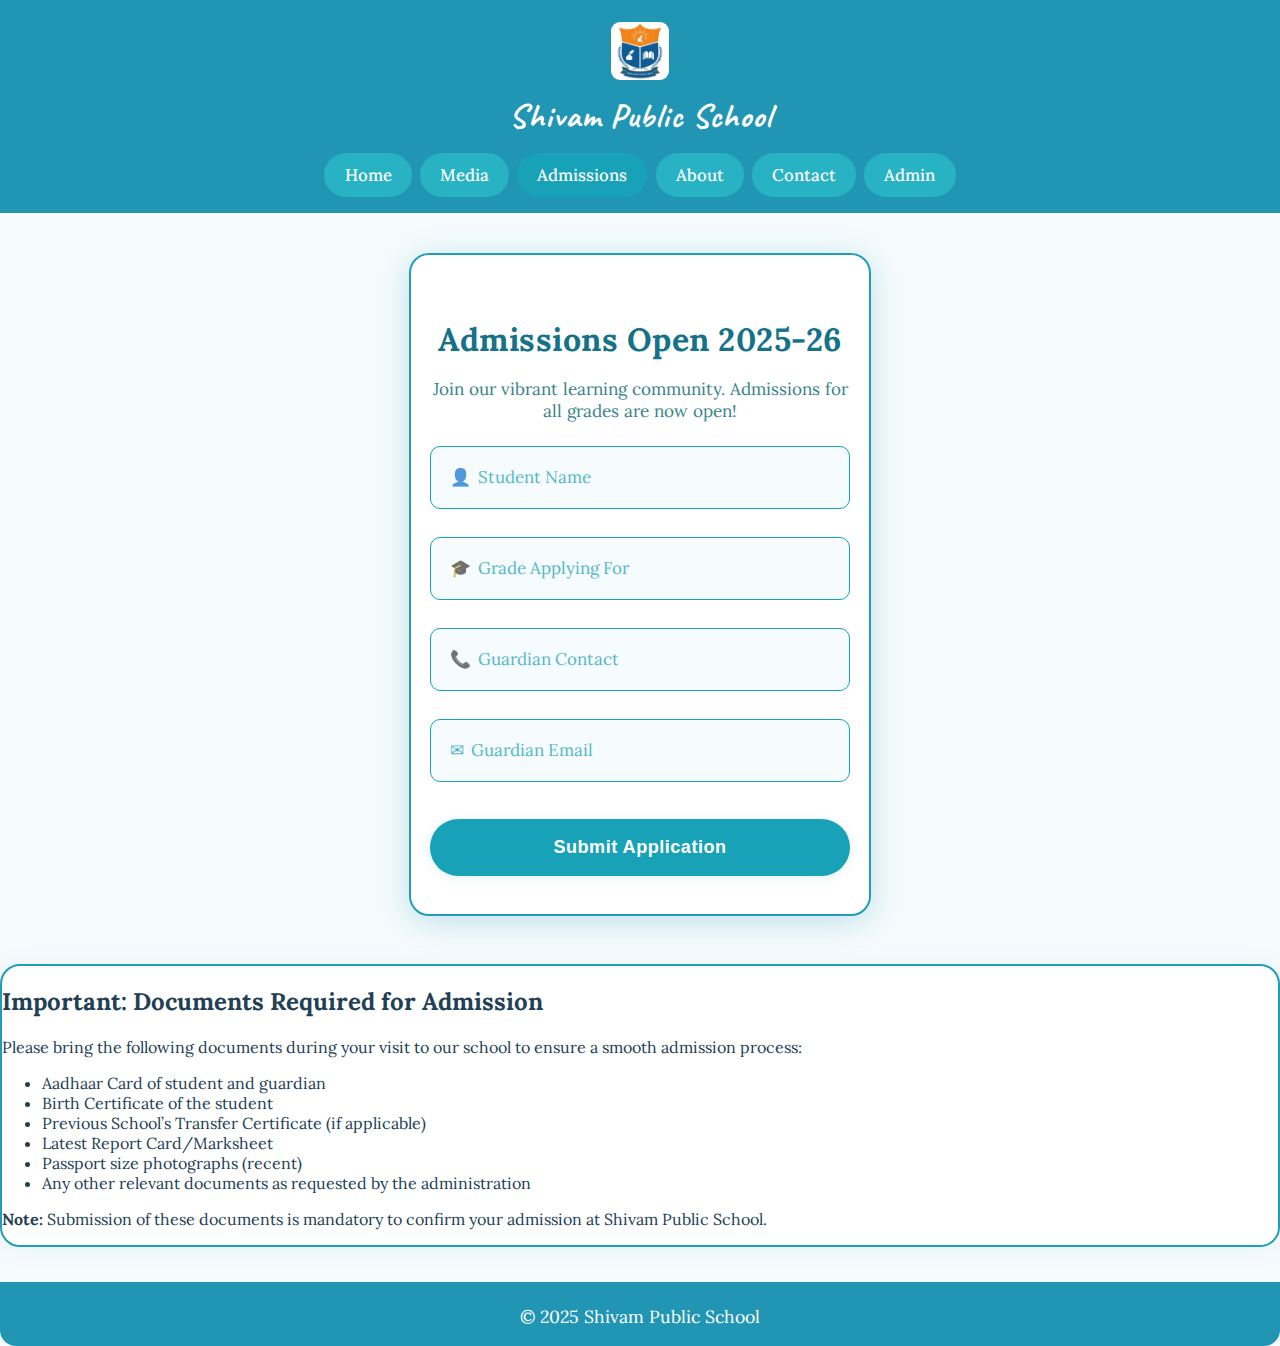
<file: admissions.html>
<!DOCTYPE html>
<html lang="en">
<head>
  <meta charset="UTF-8">
  <title>Admissions | Shivam Public School</title>
  <meta name="viewport" content="width=device-width, initial-scale=1">
  <link rel="stylesheet" href="styles.css">
  <script src="script.js" defer></script>
</head>
<body>
  <header>
    <img src="assets/school-logo.png" alt="School Logo" class="logo">
    <h1>Shivam Public School</h1>
    <nav>
      <a href="index.html">Home</a>
      <a href="media.html">Media</a>
      <a href="admissions.html" class="active">Admissions</a>
      <a href="about.html">About</a>
      <a href="contact.html">Contact</a>
      <a href="admin.html">Admin</a>
    </nav>
  </header>
  
  <section class="admissions-section modern-admission section-bordered animated">
    <h2>Admissions Open 2025-26</h2>
    <p class="admission-note">Join our vibrant learning community. Admissions for all grades are now open!</p>
    <form class="admissions-form-modern" id="admissions-form" autocomplete="off">
      <div class="form-group">
        <input type="text" id="name" name="name" required placeholder=" ">
        <label for="name"><span>&#128100;</span> Student Name</label>
      </div>
      <div class="form-group">
        <input type="text" id="grade" name="grade" required placeholder=" ">
        <label for="grade"><span>&#127891;</span> Grade Applying For</label>
      </div>
      <div class="form-group">
        <input type="text" id="contact" name="contact" required placeholder=" ">
        <label for="contact"><span>&#128222;</span> Guardian Contact</label>
      </div>
      <div class="form-group">
        <input type="email" id="email" name="email" required placeholder=" ">
        <label for="email"><span>&#9993;</span> Guardian Email</label>
      </div>
      <button type="submit" class="form-btn-animate">Submit Application</button>
    </form>
    <div id="admission-success" class="hidden success-message">
      🎉 Application submitted! Our admissions team will contact you soon.
    </div>
  </section>
<section class="admission-documents section-bordered">
  <h2>Important: Documents Required for Admission</h2>
  <p>
    Please bring the following documents during your visit to our school to ensure a smooth admission process:
  </p>
  <ul>
    <li>Aadhaar Card of student and guardian</li>
    <li>Birth Certificate of the student</li>
    <li>Previous School’s Transfer Certificate (if applicable)</li>
    <li>Latest Report Card/Marksheet</li>
    <li>Passport size photographs (recent)</li>
    <li>Any other relevant documents as requested by the administration</li>
  </ul>
  <p>
    <strong>Note:</strong> Submission of these documents is mandatory to confirm your admission at Shivam Public School.
  </p>
</section>

  <footer>
    &copy; 2025 Shivam Public School
  </footer>
</body>
</html>
</file>
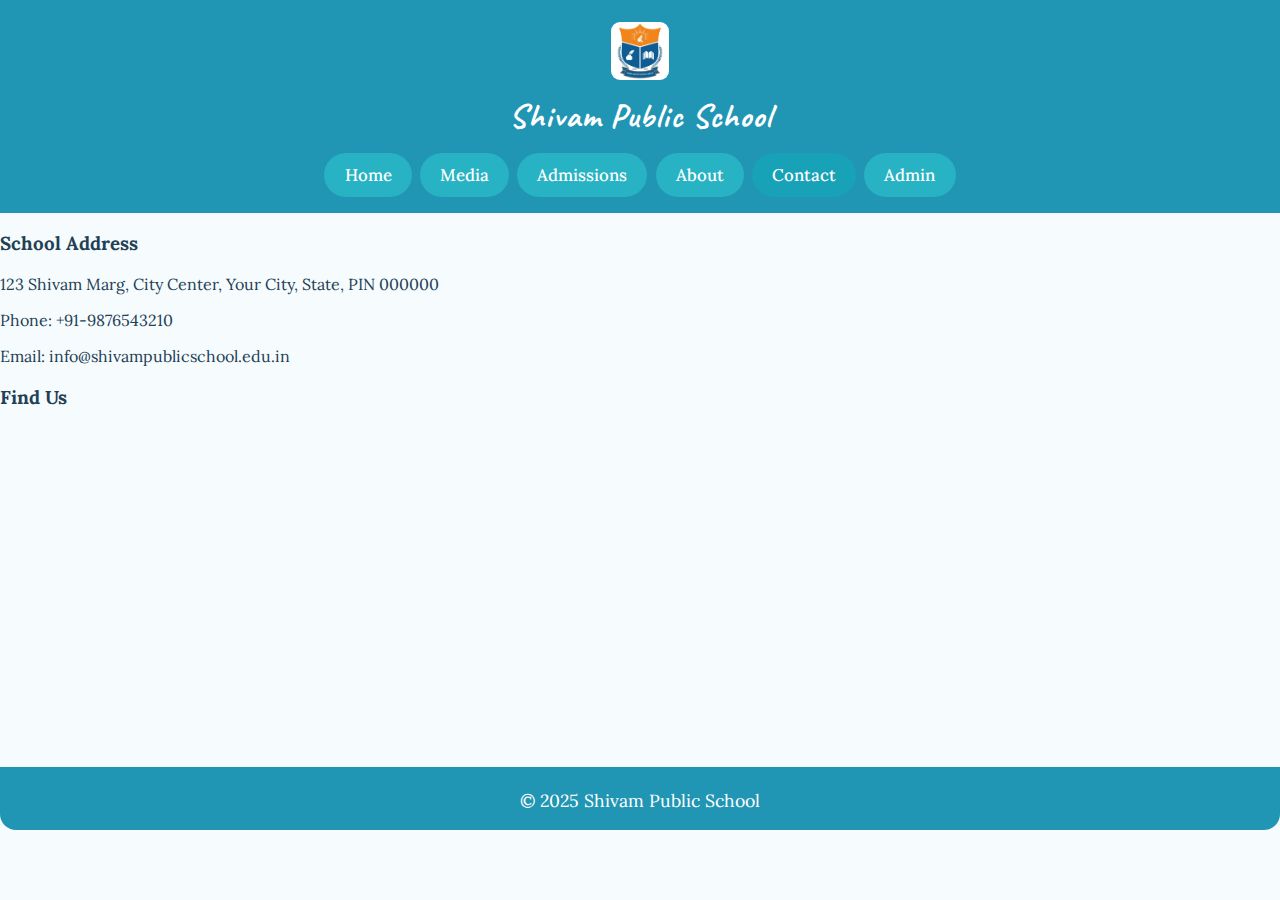
<file: contact.html>
<!DOCTYPE html>
<html lang="en">
<head>
  <meta charset="UTF-8">
  <title>Contact | Shivam Public School</title>
  <meta name="viewport" content="width=device-width, initial-scale=1">
  <link rel="stylesheet" href="styles.css">
  <script src="script.js" defer></script>
</head>
<body>
  <header class="animated-header">
    <img src="assets/school-logo.png" alt="School Logo" class="logo">
    <h1>Shivam Public School</h1>
    <nav>
      <a href="index.html">Home</a>
      <a href="media.html">Media</a>
      <a href="admissions.html">Admissions</a>
      <a href="about.html">About</a>
      <a href="contact.html" class="active">Contact</a>
      <a href="admin.html">Admin</a>
    </nav>
  </header>
  <main>
      <h3>School Address</h3>
      <p>123 Shivam Marg, City Center, Your City, State, PIN 000000</p>
      <p>Phone: +91-9876543210</p>
      <p>Email: info@shivampublicschool.edu.in</p>
    </section>
    <section>
      <h3>Find Us</h3>
      <iframe src="https://maps.google.com/maps?q=Your%20School%20Address&amp;output=embed" width="100%" height="300" frameborder="0" allowfullscreen></iframe>
    </section>
  </main>
  <footer>
    &copy; 2025 Shivam Public School
  </footer>
</body>
</html>
</file>
<file: styles.css>
@import url('https://fonts.googleapis.com/css?family=Caveat:700&display=swap');
@import url('https://fonts.googleapis.com/css2?family=Lora:ital,wght@0,400..700;1,400..700&family=Work+Sans:ital,wght@0,100..900;1,100..900&display=swap');

body {
  margin: 0;
  font-family: 'Lora', sans-serif;
  background: #f6fbfd;
  color: #224055;
}

header {
  background: #2196b4;
  color: #fff;
  text-align: center;
  padding: 1.4em 1em 1em 1em;
}

header h1,
.hero h2 {
  font-family: 'Caveat', cursive;
}

.logo {
  height: 58px;
  vertical-align: middle;
  border-radius: 9px;
  margin-bottom: .6em;
}
header h1 {
  margin: 0.14em 0 .3em 0;
  font-size: 2.1em;
  font-weight: 700;
  color: #fff;
  letter-spacing: 1px;
}
nav {
  margin: 1em 0 0 0;
}
nav a {
  color: #fff;
  background: #27b3c3;
  padding: 0.65em 1.2em;
  border-radius: 26px;
  margin: 0 0.12em;
  text-decoration: none;
  font-weight: 500;
  transition: background 0.2s;
  display: inline-block;
  font-size: 1.05em;
}
nav a:hover, nav a.active { background: #17a2b8; }

.hero {
  background: #eaf3fb;
  padding: 3.3em 1.2em 2em 1.2em;
  text-align: center;
  border-radius: 0 0 22px 22px;
  margin-bottom: 2em;
  position: relative;
}
.hero-bg {
  position: absolute;
  top:0; left:0; width:100%; height:100%; object-fit:cover;
  opacity: 0.12;
  border-radius: 0 0 22px 22px;
  z-index: 0;
}
.hero-content {
  position: relative;
  z-index: 1;
  max-width: 670px;
  margin: 0 auto;
}
.hero h2 {
  font-size: 2.2em;
  color: #157289;
  margin-bottom: 0.7em;
}
.hero p {
  font-size: 1.17em;
  color: #337396;
  margin-bottom: 1.3em;
}
.hero button {
  background: #17a2b8;
  color: #fff;
  border: none;
  border-radius: 40px;
  font-size: 1.11em;
  padding: 0.85em 2.1em;
  cursor: pointer;
  font-weight: 600;
  box-shadow: 0 4px 18px #2196b440;
  transition: background 0.15s;
}
.hero button:hover { background: #116d86; }
.about-text {
  font-size: 1.15em;
  line-height: 1.65;
  color: #224055;
  position: relative;
  max-width: 850px;
  margin: 0 auto;
  transition: height 0.3s;
}
#about-full.collapsed {
  max-height: 0;
  overflow: hidden;
  opacity: 0;
  transition: max-height .35s, opacity .3s;
  margin: 0;
  padding: 0;
}
#about-full.expanded {
  max-height: 900px;
  opacity: 1;
  transition: max-height .5s, opacity .45s;
}
.about-readmore-btn {
  background: #17a2b8;
  color: #fff;
  border: none;
  border-radius: 22px;
  margin-top: 1.1em;
  padding: 0.62em 1.45em;
  font-size: 1.01em;
  font-weight: 500;
  cursor: pointer;
  transition: background 0.2s;
  letter-spacing: 0.2px;
}
.about-readmore-btn:hover {
  background: #2196b4;
}
#ellipsis {
  display: inline;
}

.notice-events-container {
  display: flex;
  justify-content: center;
  gap: 2.1em;
  max-width: 1100px;
  margin: 0 auto 2.2em auto;
  padding: 1.2em 1.2em;
}
.notice-board-wrapper, .upcoming-events {
  flex: 1 1 45%;
  background: #fff;
  border-radius: 13px;
  box-shadow: 0 2px 13px #019db422;
  padding: 1.5em 1.25em;
  position: relative;
  height: 260px;
  min-width: 0;
  display: flex;
  flex-direction: column;
}
.notice-board-title {
  display: flex;
  justify-content: space-between;
  align-items: center;
  margin-bottom: .7em;
}
.notice-board-title h2, .upcoming-events h2 {
  font-size: 1.25em;
  color: #127a8c;
  display: inline-block;
  margin-bottom: 0.2em;
}
.know-more-btn {
  background: #17a2b8;
  color: #fff;
  border: none;
  border-radius: 18px;
  padding: 0.5em 1em;
  font-size: 0.98em;
  font-weight: 500;
  cursor: pointer;
  transition: background 0.2s;
}
.know-more-btn:hover { background: #2196b4; }
.notice-scroll-container {
  overflow: hidden;
  position: relative;
  height: 170px;
  margin-bottom: 1em;
}
#notice-marquee {
  list-style: disc inside none;
  margin: 0;
  padding-left: 1.1em;
  position: absolute;
  width: 100%;
  animation: vertical-scroll 13s linear infinite;
}
#notice-marquee li {
  font-size: 1.06em;
  color: #127a8c;
  margin-bottom: .7em;
}
@keyframes vertical-scroll {
  0% { top:100%; }
  10% { top:0; }
  90% { top:-100%; }
  100% { top:100%; }
}
.upcoming-events ul {
  padding-left: 1.3em;
  font-size: 1.05em;
  color: #2573b4;
  margin: 0;
}
.upcoming-events ul li {
  margin-bottom: 0.7em;
}

.why-sets-apart {
  max-width: 1100px;
  margin: 2.7em auto 2.5em auto;
  display: flex;
  justify-content: center;
  gap: 2.3em;
}
.why-sets-apart > div {
  background: #e3fdff;
  color: #127379;
  border-radius: 13px;
  padding: 1.6em 1.3em 1.6em 1.3em;
  flex: 1 1 48%;
  box-shadow: 0 0 16px #17a2b811;
  min-width: 240px;
}
.why-sets-apart h2 {
  margin-bottom: 1em;
  font-size: 1.32em;
  color: #157289;
  border-bottom: 1.5px solid #17a2b8;
  padding-bottom: .3em;
}
.why-sets-apart ul {
  list-style-type: disc;
  margin: 0;
  padding-left: 1.3em;
  font-size: 1.09em;
}
.why-sets-apart ul li {
  margin-bottom: .7em;
}

.gallery-full {
  background: transparent;
  max-width: 1150px;
  margin: 1.8em auto 2em auto;
  padding: 0;
  border-radius: 17px;
}
.gallery-full h2 {
  margin: 0 0 1em 0.5em;
  color: #127687;
  font-weight: 600;
  font-size: 1.32em;
}
.gallery-single {
  width: 94vw;
  height: 53vw;
  max-height: 440px;
  max-width: 900px;
  margin: 0 auto;
  display: flex;
  align-items: center;
  justify-content: center;
  overflow: hidden;
  background: #ebf7fa;
  border-radius: 14px;
  box-shadow: 0 1px 10px #19afba16;
  position: relative;
}
.gallery-single img {
  width: 100%;
  height: 100%;
  object-fit: cover;
  border-radius: 14px;
  transition: opacity .23s;
  filter: none;
}
.gallery-controls {
  text-align: center;
  margin-top: 0.5em;
}
.gallery-controls button {
  background: #17a2b8;
  color: #fff;
  border: none;
  border-radius: 50%;
  width: 42px; height: 42px;
  font-size: 1.2em;
  margin: 0 0.4em;
  cursor: pointer;
  transition: background 0.17s;
}
.gallery-controls button:hover { background: #2196b4; color: #fff; }

/* Responsive styles */
@media (max-width: 1050px) {
  .about-extra,
  .why-sets-apart,
  .notice-events-container {
    flex-direction: column;
    gap: 1.8em;
    max-width: 96vw;
    align-items: stretch;
  }
  .why-sets-apart > div {
    min-width: 0;
  }
}

@media (max-width: 749px) {
  header, .hero, section, .gallery-full,
  .about-extra, .why-sets-apart, .notice-events-container {
    padding: 1em;
  }
  .logo { height: 44px; }
  .gallery-single { min-width: 98vw; height: 41vw; min-height: 130px; }
}

footer {
  background: #2196b4;
  color: #fff;
  text-align: center;
  padding: 1.3em 0 1em 0;
  border-radius: 0 0 16px 16px;
  font-size: 1.1em;
  margin-top: 2em;
}
.footer-links {
  margin-top: .6em;
}
.footer-links a {
  color: #f9f9f9;
  text-decoration: underline;
  font-size: .99em;
  margin: 0 .6em;
  opacity: 0.85;
}
.footer-links a:hover { color: #006b7e; }
/* Hide elements by default */
.hidden { display: none; }


.admissions-section.modern-admission {
  background: #fff;
  border-radius: 20px;
  box-shadow: 0 6px 32px #2196b440;
  padding: 2.4em 1.8em;
  max-width: 420px;
  margin: 2.5em auto 3em auto;
}

.admissions-section h2 {
  color: #157289;
  font-size: 2em;
  text-align: center;
  margin-bottom: 0.5em;
  letter-spacing: 0.5px;
}

.admission-note {
  color: #38848c;
  text-align: center;
  margin-bottom: 1.4em;
  font-size: 1.07em;
}

.admissions-form-modern {
  display: flex;
  flex-direction: column;
  gap: 1.25em;
}

.form-group {
  position: relative;
  margin-bottom: 0.5em;
}

.form-group input {
  width: 100%;
  font-size: 1.07em;
  border: 1.5px solid #17a2b8;
  border-radius: 10px;
  padding: 1.2em 1.1em 1.2em 2.2em;
  background: #f6fbfd;
  color: #25576b;
  outline: none;
  transition: border-color .2s, box-shadow .2s;
}

.form-group input:focus {
  border-color: #2196b4;
  box-shadow: 0 3px 12px #70cad823;
}

.form-group label {
  position: absolute;
  top: 1.2em;
  left: 1.15em;
  color: #17a2b8;
  font-size: 1.06em;
  background: none;
  pointer-events: none;
  transition: top .16s, font-size .14s, color .18s;
  display: flex;
  align-items: center;
  gap: .45em;
  opacity: .75;
}

.form-group input:focus + label,
.form-group input:not(:placeholder-shown) + label {
  top: -1em;
  left: 0.85em;
  background: #fff;
  padding: 0 .4em;
  font-size: .91em;
  color: #157289;
  opacity: 1;
}

.form-btn-animate {
  background: #17a2b8;
  color: #fff;
  border: none;
  border-radius: 40px;
  padding: 1em 0;
  font-size: 1.13em;
  font-weight: 600;
  margin-top: .5em;
  cursor: pointer;
  box-shadow: 0 2px 12px #2196b420;
  transition: background .23s, box-shadow .23s, transform .14s;
  letter-spacing: .5px;
}

.form-btn-animate:hover {
  background: #127a8c;
  box-shadow: 0 5px 22px #17a2b833;
  transform: translateY(-2px) scale(1.03);
}

.success-message {
  margin-top: 1.5em;
  background: #e1f9e8;
  color: #187956;
  border-radius: 9px;
  padding: 1.2em;
  text-align: center;
  font-weight: 600;
  font-size: 1.09em;
  box-shadow: 0 2px 15px #a0ebc960;
}

/* Mobile Responsive */
@media (max-width: 500px) {
  .admissions-section.modern-admission {
    padding: 1.2em 0.18em;
    max-width: 98vw;
  }
}

/* Section Borders */
.section-bordered {
  border: 2.5px solid #209eb7;
  border-radius: 20px;
  box-shadow: 0 2px 24px #2196b414;
  margin-bottom: 2.2em;
  background: #fff;
}

/* Highlights Image Strip */
/* Highlight Strip: Only one image visible at a time, extra large */
.highlights-strip {
  position: relative;
  width: 100%;
  max-width: 1120px;
  height: 320px;
  margin: 2.2em auto 2em auto;
  overflow: hidden;
  border-radius: 22px;
  box-shadow: 0 2px 22px #2196b43b;
  background: #f4fafd;
}

.highlights-strip .images-wrapper {
  display: flex;
  transition: transform 0.6s cubic-bezier(.4,.9,.2,1);
  height: 100%;
  width: 100%;
}

.highlights-strip .strip-image {
  flex: 0 0 100%;
  height: 100%;
  position: relative;
}

.highlights-strip img {
  width: 100%;
  height: 100%;
  object-fit: cover;
  border-radius: 22px;
  box-shadow: 0 6px 40px #2196b430;
  display: block;
}

.highlights-strip .nav-btn {
  position: absolute;
  top: 50%;
  transform: translateY(-50%);
  width: 44px;
  height: 44px;
  border-radius: 50%;
  background: rgba(33, 150, 180, 0.75);
  border: none;
  color: #fff;
  font-size: 24px;
  cursor: pointer;
  box-shadow: 0 2px 10px rgba(0,0,0,0.3);
  z-index: 10;
  user-select: none;
  display: flex;
  align-items: center;
  justify-content: center;
  transition: background 0.3s;
}
.highlights-strip .nav-btn:hover {
  background: rgba(33, 150, 180, 1);
}
.highlights-strip .nav-btn.prev {
  left: 24px;
}
.highlights-strip .nav-btn.next {
  right: 24px;
}

@media (max-width: 810px) {
  .highlights-strip {
    height: 190px;
    border-radius: 14px;
  }
  .highlights-strip .nav-btn {
    width: 32px; height: 32px; font-size: 17px;
    left: 7px; right: 7px;
  }
}

/* Admissions Form Modern + Responsive (fixes box overflow) */
.admissions-section.modern-admission {
  background: #fff;
  border-radius: 20px;
  box-shadow: 0 6px 32px #2196b440;
  padding: 2.4em 1.2em;
  max-width: 420px;
  width: 95vw;
  margin: 2.5em auto 3em auto;
  border: 2.5px solid #209eb7;
}

.admissions-section h2 {
  color: #157289;
  font-size: 2em;
  text-align: center;
  margin-bottom: 0.5em;
  letter-spacing: 0.5px;
}

.admission-note {
  color: #38848c;
  text-align: center;
  margin-bottom: 1.4em;
  font-size: 1.07em;
}

.admissions-form-modern {
  display: flex;
  flex-direction: column;
  gap: 1.25em;
}

.form-group {
  position: relative;
  margin-bottom: 0.5em;
}

.form-group input {
  width: 100%;
  max-width: 100%;
  font-size: 1.07em;
  border: 1.5px solid #17a2b8;
  border-radius: 10px;
  padding: 1.2em 1.1em 1.2em 2.2em;
  background: #f6fbfd;
  color: #25576b;
  outline: none;
  transition: border-color .2s, box-shadow .2s;
  box-sizing: border-box;
}

.form-group input:focus {
  border-color: #2196b4;
  box-shadow: 0 3px 12px #70cad823;
}

.form-group label {
  position: absolute;
  top: 1.2em;
  left: 1.15em;
  color: #17a2b8;
  font-size: 1.06em;
  pointer-events: none;
  transition: top .16s, font-size .14s, color .18s;
  display: flex;
  align-items: center;
  gap: .45em;
  opacity: .75;
}

.form-group input:focus + label,
.form-group input:not(:placeholder-shown) + label {
  top: -1.2em;
  left: 0.85em;
  background: #fff;
  padding: 0 .4em;
  font-size: .91em;
  color: #157289;
  opacity: 1;
}

.form-btn-animate {
  background: #17a2b8;
  color: #fff;
  border: none;
  border-radius: 40px;
  padding: 1em 0;
  font-size: 1.13em;
  font-weight: 600;
  margin-top: .5em;
  cursor: pointer;
  box-shadow: 0 2px 12px #2196b420;
  transition: background .23s, box-shadow .23s, transform .14s;
  letter-spacing: .5px;
}

.form-btn-animate:hover {
  background: #127a8c;
  box-shadow: 0 5px 22px #17a2b833;
  transform: translateY(-2px) scale(1.03);
}

.success-message {
  margin-top: 1.5em;
  background: #e1f9e8;
  color: #187956;
  border-radius: 9px;
  padding: 1.2em;
  text-align: center;
  font-weight: 600;
  font-size: 1.09em;
  box-shadow: 0 2px 15px #a0ebc960;
}

/* Responsive for mobile */
@media (max-width: 600px) {
  .highlights-strip { gap: 1vw; padding: 0.5em 0.2em; }
  .strip-image { width: 80px; height: 55px; min-width: 80px; }
  .admissions-section.modern-admission { padding: 1em 0.5em; max-width: 98vw; }
}

/* The rest of your previous CSS for sections, borders, gallery, etc. can remain as is */
.floating-text {
  position: fixed;
  top: 50%;
  left: 50%;
  width: 200vw;                        /* Extra width for diagonal coverage */
  height: 3em;                         /* Scales with font size */
  display: flex;
  justify-content: center;
  align-items: center;
  pointer-events: none;
  z-index: 9999;
  font-size: 6vw;                      /* Responsive font size: 6% of viewport width */
  color: rgba(0, 0, 0, 0.5);
  background: none;
  text-align: center;
  mix-blend-mode: multiply;
  transform: translate(-50%, -50%) rotate(-45deg);
  white-space: nowrap;
  user-select: none;
}

/* Adjust for very small screens (phones) */
@media (max-width: 640px) {
  .floating-text {
    font-size: 8vw;                    /* Slightly larger for small screens */
  }
}

/* Adjust for very large screens */
@media (min-width: 2000px) {
  .floating-text {
    font-size: 4vw;                    /* Reduce font size on huge displays */
  }
}
</file>
